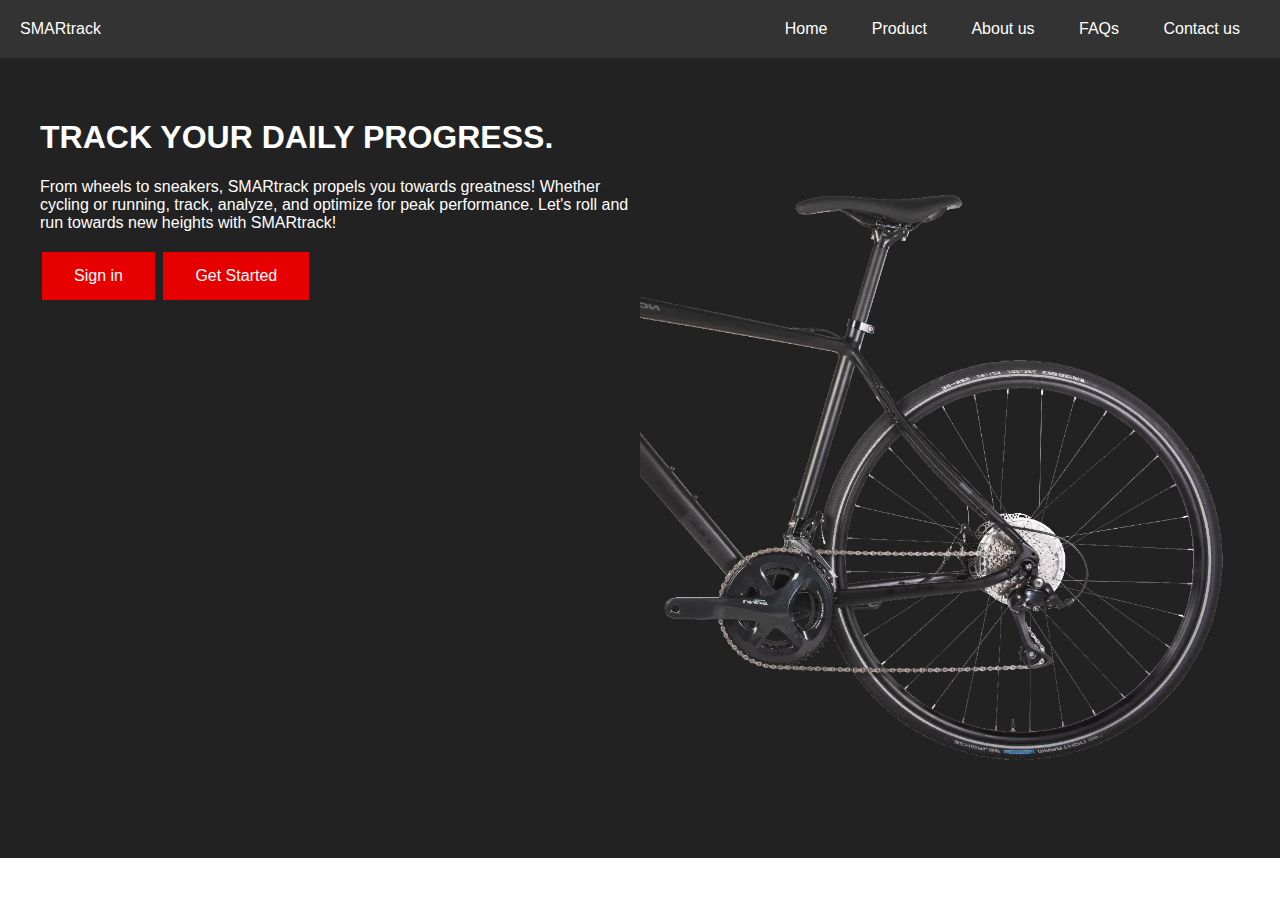
<file: Intro/Intro.html>
<!DOCTYPE html>
<html lang="en">

<head>
    <meta charset="UTF-8">
    <meta name="viewport" content="width=device-width, initial-scale=1.0">
    <title>SMARtrack</title>
    <style>
        body,
        html {
            height: 100%;
            margin: 0;
            font-family: Arial, sans-serif;
        }

        .navbar {
            display: flex;
            justify-content: space-between;
            padding: 20px;
            background-color: #333;
            color: white;
        }

        .navbar a {
            color: white;
            padding: 14px 20px;
            text-decoration: none;
            text-align: center;
        }

        .header {
            display: flex;
            background-color: #222;
            color: white;
            padding: 40px;
            height: 80%;
        }

        .header-text {
            flex-basis: 50%;
        }

        .header-img {
            flex-basis: 50%;
            display: flex;
            justify-content: center;
            align-items: center;
        }

        .header-img img {
            max-width: 100%;
            height: auto;
        }

        .button {
            background-color: #e60000;
            border: none;
            color: white;
            padding: 15px 32px;
            text-align: center;
            text-decoration: none;
            display: inline-block;
            font-size: 16px;
            margin: 4px 2px;
            cursor: pointer;
        }
    </style>
</head>

<body>

    <div class="navbar">
        <div>SMARtrack</div>
        <div>
            <a href="#home">Home</a>
            <a href="#product">Product</a>
            <a href="#about">About us</a>
            <a href="#faq">FAQs</a>
            <a href="#contact">Contact us</a>
        </div>
    </div>

    <div class="header">
        <div class="header-text">
            <h1>TRACK YOUR DAILY PROGRESS.</h1>
            <p>From wheels to sneakers, SMARtrack propels you towards greatness! Whether cycling or running, track,
                analyze, and optimize for peak performance. Let's roll and run towards new heights with SMARtrack!</p>
            <div>
                <button class="button">Sign in</button>
                <button class="button">Get Started</button>
            </div>
        </div>
        <div class="header-img">
            <img src="bicycle.png" alt="Bicycle">
        </div>
    </div>

</body>

</html>
</file>
